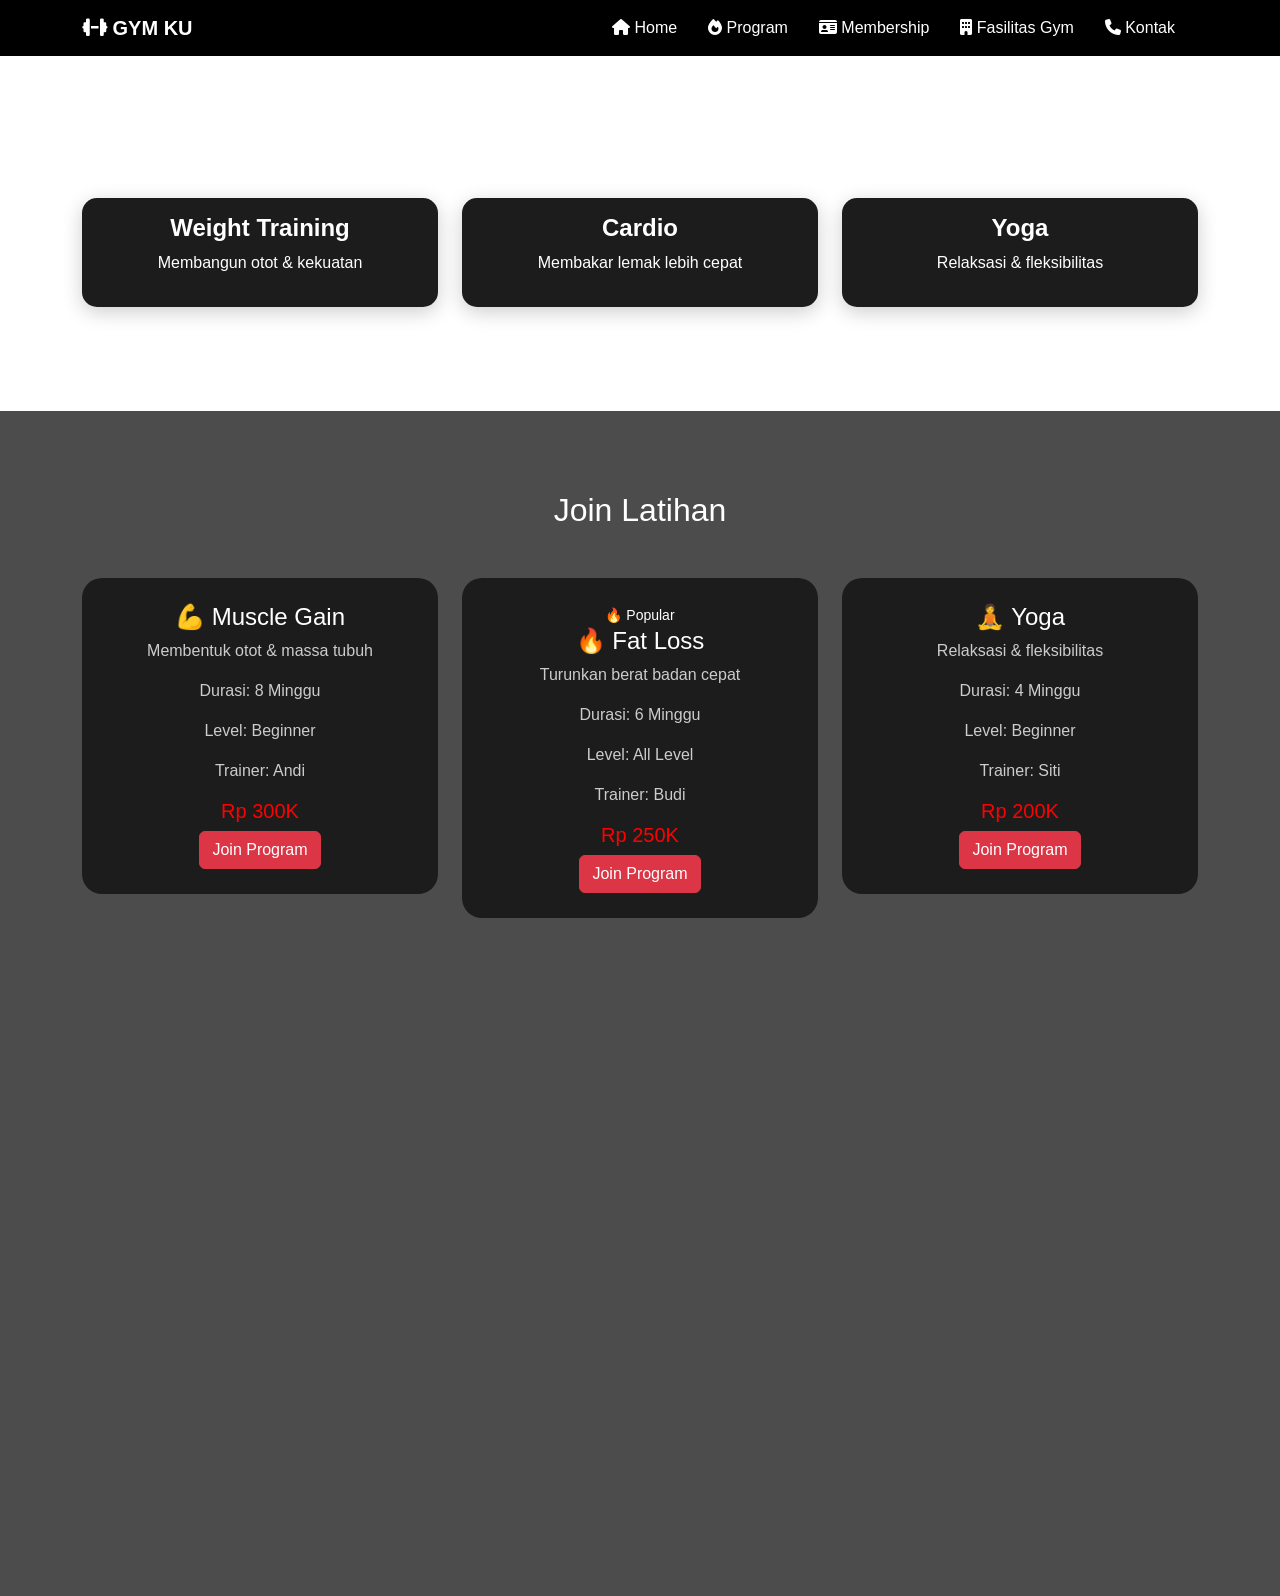
<file: program.html>
<!DOCTYPE html>
<html>
<head>
  <meta name="viewport" content="width=device-width, initial-scale=1.0">
    <title>Program</title>
    <link rel="stylesheet" href="bootstrap-5.3.8-dist/css/bootstrap.min.css">
     <link rel="stylesheet" href="https://cdnjs.cloudflare.com/ajax/libs/font-awesome/6.5.0/css/all.min.css">
  <link rel="stylesheet" href="style.css">
  <link href="https://unpkg.com/aos@2.3.4/dist/aos.css" rel="stylesheet">
</head>
<body>
      <!-- NAVBAR -->
<nav class="navbar navbar-expand-lg navbar-dark bg-black sticky-top">
  <div class="container">

    <!-- Logo -->
    <a class="navbar-brand fw-bold" href="#">
      <i class="fa-solid fa-dumbbell"></i> GYM KU
    </a>

    <!-- Tombol Hamburger -->
    <button class="navbar-toggler" type="button" data-bs-toggle="collapse" data-bs-target="#navbarNav">
      <span class="navbar-toggler-icon"></span>
    </button>

    <!-- Menu -->
    <div class="collapse navbar-collapse" id="navbarNav">
      <ul class="navbar-nav ms-auto ">

        <li class="nav-item">
          <a class="nav-link" href="index.html">
            <i class="fa-solid fa-house"></i> Home
          </a>
        </li>

        <li class="nav-item">
          <a class="nav-link" href="program.html">
            <i class="fa-solid fa-fire"></i> Program
          </a>
        </li>

        <li class="nav-item">
          <a class="nav-link" href="membership.html">
            <i class="fa-solid fa-id-card"></i> Membership
          </a>
        </li>

         <li class="nav-item">
          <a class="nav-link" href="fasilitas.html">
            <i class="fa-solid fa-building"></i> Fasilitas Gym
          </a>
        </li>

        <li class="nav-item">
          <a class="nav-link" href="kontak.html">
            <i class="fa-solid fa-phone"></i> Kontak
          </a>
        </li>

      </ul>
    </div>

  </div>
</nav>



<section class="section text-center">
    <div class="container">
        <h2 class="fw-bold mb-4"data-aos="fade-up" data-aos-delay="50">Program Latihan</h2>
        <div class="row">
            <div class="col-md-4 mb-4" data-aos="fade-up" data-aos-delay="200">
                <div class="card p-3">
                    <h4>Weight Training</h4>
                    <p>Membangun otot & kekuatan</p>
                </div>
            </div>
            <div class="col-md-4"data-aos="fade-up" data-aos-delay="400">
                <div class="card p-3">
                    <h4>Cardio</h4>
                    <p>Membakar lemak lebih cepat</p>
                </div>
            </div>
            <div class="col-md-4"data-aos="fade-up" data-aos-delay="600">
                <div class="card p-3">
                    <h4>Yoga</h4>
                    <p>Relaksasi & fleksibilitas</p>
                </div>
            </div>
        </div>
    </div>
</section>
<section class="program-section text-center">
  <div class="container">
    <h2 class="mb-5"data-aos="fade-up" data-aos-delay="50">Join Latihan</h2>

    <div class="row">

      <!-- MUSCLE -->
      <div class="col-md-4 mb-4"data-aos="fade-up" data-aos-delay="200">
        <div class="program-box">
          <h4>💪 Muscle Gain</h4>
          <p>Membentuk otot & massa tubuh</p>

          <p>Durasi: 8 Minggu</p>
          <p>Level: Beginner</p>
          <p>Trainer: Andi</p>

          <h5>Rp 300K</h5>

          <button class="btn btn-danger"
            data-bs-toggle="modal"
            data-bs-target="#joinModal"
            onclick="setProgram('Muscle Gain')">
            Join Program
          </button>
        </div>
      </div>

      <!-- FAT LOSS -->
      <div class="col-md-4 mb-4" data-aos="fade-up" data-aos-delay="400">
        <div class="program-box">
          <small>🔥 Popular</small>
          <h4>🔥 Fat Loss</h4>
          <p>Turunkan berat badan cepat</p>

          <p>Durasi: 6 Minggu</p>
          <p>Level: All Level</p>
          <p>Trainer: Budi</p>

          <h5>Rp 250K</h5>

          <button class="btn btn-danger"
            data-bs-toggle="modal"
            data-bs-target="#joinModal"
            onclick="setProgram('Fat Loss')">
            Join Program
          </button>
        </div>
      </div>

      <!-- YOGA -->
      <div class="col-md-4 mb-4" data-aos="fade-up" data-aos-delay="600">
        <div class="program-box">
          <h4>🧘 Yoga</h4>
          <p>Relaksasi & fleksibilitas</p>

          <p>Durasi: 4 Minggu</p>
          <p>Level: Beginner</p>
          <p>Trainer: Siti</p>

          <h5>Rp 200K</h5>

          <button class="btn btn-danger"
            data-bs-toggle="modal"
            data-bs-target="#joinModal"
            onclick="setProgram('Yoga')">
            Join Program
          </button>
        </div>
      </div>

    </div>
  </div>
</section>

<!-- MODAL FORM -->
<div class="modal fade" id="joinModal">
  <div class="modal-dialog">
    <div class="modal-content p-4">

      <h4 class="text-center mb-3">Daftar Program</h4>

      <form>
        <input type="text" class="form-control mb-2" placeholder="Nama">
        <input type="email" class="form-control mb-2" placeholder="Email">
        <input type="text" class="form-control mb-2" placeholder="No HP">

        
        <button class="btn btn-danger w-100">Daftar</button>
      </form>

    </div>
  </div>
</div>

<section class="program-section text-center">
  <div class="container">
    <h2 class="mb-5"data-aos="fade-up" data-aos-delay="50">Detail Program Latihan</h2>

    <div class="row">

      <!-- MUSCLE GAIN -->
       <div class="col-md-4 mb-4" data-aos="fade-up" data-aos-delay="200">
        <div class="info-card">
          <h4>💪 Muscle Gain</h4>

          <h6>🎯 Target</h6>
          <p>Naik massa otot 3-5kg</p>

          <h6>📅 Jadwal</h6>
          <p>Senin - Jumat (17:00 - 19:00)</p>

          <p>⏱ Durasi: 8 Minggu</p>
          <p>👨‍🏫 Trainer: Andi</p>
        </div>
      </div>

      <!-- FAT LOSS -->
      <div class="col-md-4 mb-4" data-aos="fade-up" data-aos-delay="400">
        <div class="info-card">
          <h4>🔥 Fat Loss</h4>

          <h6>🎯 Target</h6>
          <p>Turun 4-7kg dalam 1 bulan</p>

          <h6>📅 Jadwal</h6>
          <p>Senin - Sabtu (16:00 - 18:00)</p>

          <p>⏱ Durasi: 6 Minggu</p>
          <p>👨‍🏫 Trainer: Budi</p>
        </div>
      </div>

      <!-- YOGA -->
      <div class="col-md-4 mb-4" data-aos="fade-up" data-aos-delay="600">
        <div class="info-card">
          <h4>🧘 Yoga</h4>

          <h6>🎯 Target</h6>
          <p>Tubuh lebih fleksibel & rileks</p>

          <h6>📅 Jadwal</h6>
          <p>Selasa & Kamis (08:00 - 10:00)</p>

          <p>⏱ Durasi: 4 Minggu</p>
          <p>👩‍🏫 Trainer: Siti</p>
        </div>
      </div>

    </div>
  </div>
</section>

<script src="https://unpkg.com/aos@2.3.4/dist/aos.js"></script>

<script>
AOS.init();
</script>
<script src="bootstrap-5.3.8-dist/js/bootstrap.bundle.min.js"></script>

</body>
</html>
</file>
<file: style.css>
body {
    font-family: 'Segoe UI', sans-serif;
}

/* NAVBAR */
.navbar {
    background-color: #000;
}

.navbar a {
    color: white !important;
    margin-right: 15px;
}

/* HERO */
.hero {
    background: url('images/gym.jpg') no-repeat center;
    background-size: cover;
    height: 100vh;
    position: relative;
    color: white;
}

.overlay {
    position: absolute;
    width: 100%;
    height: 100%;
    background: rgba(0, 0, 0, 0.6);
}

.hero-content {
    position: relative;
    top: 50%;
    transform: translateY(-50%);
}

/* BUTTON */
.btn-red {
    background-color: red;
    color: white;
}

.btn-red:hover {
    background-color: darkred;
}

/* SECTION */
.section {
    padding: 60px 0;
}

/* CARD */
.card {
    border: none;
    box-shadow: 0 5px 15px rgba(0, 0, 0, 0.2);
}

/* FOOTER */
footer {
    background-color: black;
}


.testimoni {
    background: black;
    color: white;
}

.testi-card {
    background: #1c1c1c;
    border-radius: 10px;
    transition: 0.3s;
}

.testi-card:hover {
    transform: translateY(-10px);
}

.stats {
    background: red;
    color: white;
}

.artikel {
    background: #111;
    color: white;
}

.artikel-card {
    background: #1c1c1c;
    border: none;
    transition: 0.3s;
}

.artikel-card img {
    height: 200px;
    object-fit: cover;
}

.artikel-card:hover {
    transform: translateY(-10px);
}

.artikel-card h5 {
    color: red;
}

.artikel-card p {
    color: white;
}

.hero-features {
    display: flex;
    justify-content: center;
    gap: 30px;
    flex-wrap: wrap;
}

.feature {
    text-align: center;
    color: white;
    transition: 0.3s;
}

.feature i {
    font-size: 30px;
    margin-bottom: 10px;
}

.feature:hover {
    transform: translateY(-5px);
    color: red;
}

.testimoni {
    background: black;
    color: white;
}

.testi-card {
    background: #1c1c1c;
    border-radius: 10px;
    max-width: 500px;
    margin: auto;
}

/* BACKGROUND */
.trainer-section {
    background: #111;
}

/* SECTION */
.trainer-section {
    padding: 60px 0;
    color: white;
}

/* CARD */
.trainer-box {
    background: #1c1c1c;
    padding: 20px;
    border-radius: 15px;
    transition: 0.3s;
    box-shadow: 0 5px 20px rgba(0, 0, 0, 0.5);
}

.trainer-box:hover {
    transform: translateY(-10px);
}

/* IMAGE */
.trainer-box img {
    border-radius: 50%;
    border: 3px solid red;
    transition: 0.3s;
}

.trainer-box:hover img {
    transform: scale(1.1);
}

/* TEXT */
.trainer-box p {
    color: #ccc;
}

/* BUTTON */
.trainer-box .btn:hover {
    transform: scale(1.1);
}

/* MODAL */
.modal-content {
    background: #1c1c1c;
    color: white;
    border-radius: 15px;
}

.modal-content img {
    border-radius: 50%;
    border: 3px solid red;
}

.highlight-section {
    background: #000;
    padding: 40px 0;
}

.highlight-box {
    background: linear-gradient(45deg, red, black);
    color: white;
    padding: 50px;
    text-align: center;
    border-radius: 15px;
    max-width: 800px;
    margin: auto;
    transition: 0.5s;
}

.highlight-box h2 {
    font-weight: bold;
}

.highlight-box:hover {
    transform: scale(1.05);
}

/* program */


/* OVERLAY GELAP */
.program-section::before {
    content: "";
    position: absolute;
    top: 0;
    left: 0;
    width: 100%;
    height: 100%;
    background: rgba(0, 0, 0, 0.7);
}

/* ===== SECTION ===== */
.section {
    position: relative;
    padding: 80px 0;
    overflow: hidden;
}

/* BACKGROUND GAMBAR + BLUR */
.section::before {
    content: "";
    position: absolute;
    top: -20px;
    left: -20px;
    width: 110%;
    height: 110%;

    background: url('https://images.unsplash.com/photo-1517836357463-d25dfeac3438') center/cover no-repeat;

    filter: blur(8px);
    /* INI YANG BUAT BLUR */
    z-index: 1;
}

/* OVERLAY TERANG */
.section::after {
    content: "";
    position: absolute;
    top: 0;
    left: 0;
    width: 100%;
    height: 100%;


}

/* KONTEN DI ATAS */
.section .container {
    position: relative;
    z-index: 3;
}

/* JUDUL */
.section h2 {
    color: white;
}

/* CARD */
.section .card {
    background: #1c1c1c;
    border-radius: 15px;
    transition: 0.3s;
    box-shadow: 0 5px 20px rgba(0, 0, 0, 0.2);
    border: none;
}

/* HOVER */
.section .card:hover {
    transform: translateY(-10px) scale(1.02);
    box-shadow: 0 15px 40px rgba(0, 0, 0, 0.3);
}

/* TEXT */
.section .card p {
    color: white;
}

.section .card h4 {
    color: white;
    font-weight: bold;
}

.program-section {
    background: url('https://images.unsplash.com/photo-1517836357463-d25dfeac3438') center/cover no-repeat;
    position: relative;
    padding: 80px 0;
}

.program-section::before {
    content: "";
    position: absolute;
    width: 100%;
    height: 100%;
    background: rgba(0, 0, 0, 0.7);
}

.program-section .container {
    position: relative;
    z-index: 2;
    color: white;
}

/* CARD */
.program-box {
    background: #1c1c1c;
    padding: 25px;
    border-radius: 20px;
    transition: 0.3s;
}

.program-box:hover {
    transform: translateY(-10px);
}

/* TEXT */
.program-box p {
    color: #ccc;
}

/* HARGA */
.program-box h5 {
    color: red;
}

/* BUTTON */
.btn:hover {
    transform: scale(1.1);
}

.program-section {
    background: linear-gradient(135deg, #ffffff, #eaeaea);
    padding: 80px 0;
}

/* CARD INFO */
.info-card {
    background: white;
    padding: 25px;
    border-radius: 15px;
    text-align: left;
    transition: 0.3s;
    box-shadow: 0 5px 20px rgba(0, 0, 0, 0.1);
}

/* HOVER */
.info-card:hover {
    transform: translateY(-10px);
    box-shadow: 0 10px 30px rgba(0, 0, 0, 0.2);
}

/* TEXT */
.info-card p {
    color: #555;
}

.info-card h4 {
    color: #e60000;
    margin-bottom: 10px;
}

/* SECTION */
.program-section {
    background: url('https://images.unsplash.com/photo-1517836357463-d25dfeac3438') center/cover no-repeat;
    position: relative;
    padding: 80px 0;
}

/* OVERLAY GELAP */
.program-section::before {
    content: "";
    position: absolute;
    width: 100%;
    height: 100%;
    background: rgba(0, 0, 0, 0.7);
    top: 0;
    left: 0;
}

/* CONTENT */
.program-section .container {
    position: relative;
    z-index: 2;
    color: white;
}

/* INFO CARD (SAMA STYLE) */
.info-card {
    background: #1c1c1c;
    padding: 25px;
    border-radius: 20px;
    transition: 0.3s;
    color: white;
}

/* HOVER */
.info-card:hover {
    transform: translateY(-10px);
}

/* TEXT */
.info-card p {
    color: #ccc;
}

/* JUDUL */
.info-card h4 {
    color: red;
    margin-bottom: 10px;
}

/* fasilitas */
/* SECTION */
.facility-section {
    background: url('https://images.unsplash.com/photo-1517836357463-d25dfeac3438') center/cover no-repeat;
    position: relative;
    padding: 80px 0;
}

/* OVERLAY GELAP */
.facility-section::before {
    content: "";
    position: absolute;
    width: 100%;
    height: 100%;
    background: rgba(0, 0, 0, 0.8);
    top: 0;
    left: 0;
}

/* CONTENT */
.facility-section .container {
    position: relative;
    z-index: 2;
    color: white;
}

/* CARD */
.facility-card {
    background: #1c1c1c;
    border-radius: 15px;
    padding: 15px;
    transition: 0.3s;
    box-shadow: 0 5px 20px rgba(0, 0, 0, 0.5);
}

/* IMAGE */
.facility-card img {
    width: 100%;
    height: 200px;
    object-fit: cover;
    border-radius: 10px;
    margin-bottom: 10px;
}

/* HOVER */
.facility-card:hover {
    transform: translateY(-10px);
    box-shadow: 0 10px 30px rgba(255, 0, 0, 0.3);
}

/* TEXT */
.facility-card p {
    color: #ccc;
}

.facility-card h5 {
    color: #fff;
}

/* SECTION membership*/
.membership-section {
   background: url('https://images.unsplash.com/photo-1517836357463-d25dfeac3438') center/cover no-repeat;
    padding: 80px 0;
    color: white;
}

/* CARD */
.member-card {
    background: #1c1c1c;
    border-radius: 20px;
    padding: 30px;
    transition: 0.3s;
    position: relative;
    border: 1px solid rgba(255, 255, 255, 0.05);
}

.member-card:hover {
    transform: translateY(-10px);
    box-shadow: 0 0 25px rgba(255, 0, 0, 0.4);
}

.member-card.popular {
    border: 1px solid red;
    transform: scale(1.05);
}

.badge-popular {
    position: absolute;
    top: -10px;
    right: -10px;
    background: red;
    padding: 5px 10px;
    border-radius: 10px;
    font-size: 12px;
}

.member-card ul {
    list-style: none;
    padding: 0;
    margin: 20px 0;
}

.member-card ul li {
    margin: 10px 0;
    color: #ccc;
}

.member-card h2 {
    color: red;
}

/* MODAL */
.modal-content input {
    background: white;
    border: none;
    color: white;
}

.modal-content input:focus {
    border: 1px solid red;
    box-shadow: none;
}
</file>
